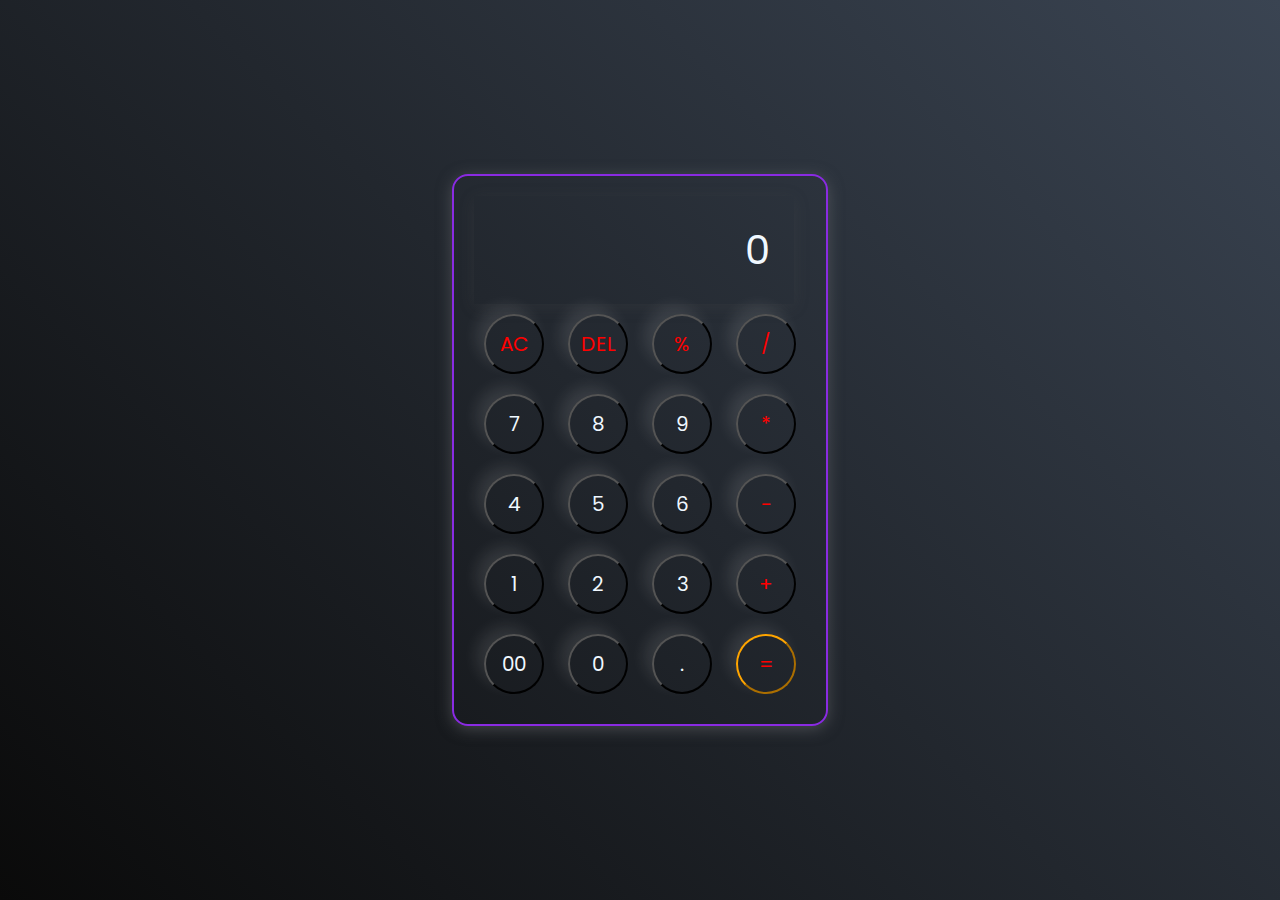
<file: Mini_Project/calculator/index.html>
<!DOCTYPE html>
<html lang="en">
<head>
    <meta charset="UTF-8">
    <meta name="viewport" content="width=device-width, initial-scale=1.0">
    <link rel="stylesheet" href="styles.css">
    <title>calculator</title>
</head>
<body>
    <div class="calculator">
        <input type="text" placeholder="0" id="inputBox">
        <div>
            <button class="operator">AC</button>
            <button class="operator">DEL</button>
            <button class="operator">%</button>
            <button class="operator">/</button>
        </div>
        <div>
            <button>7</button>
            <button>8</button>
            <button>9</button>
            <button class="operator">*</button>
        </div>
        <div>
            <button>4</button>
            <button>5</button>
            <button>6</button>
            <button class="operator">-</button>
        </div>
        <div>
            <button>1</button>
            <button>2</button>
            <button>3</button>
            <button class="operator">+</button>
        </div>
        <div>
            <button>00</button>
            <button>0</button>
            <button>.</button>
            <button id="equalbtn" class="operator">=</button>
        </div>
    </div>
    <script src="./script.js"></script>
</body>
</html>
</file>
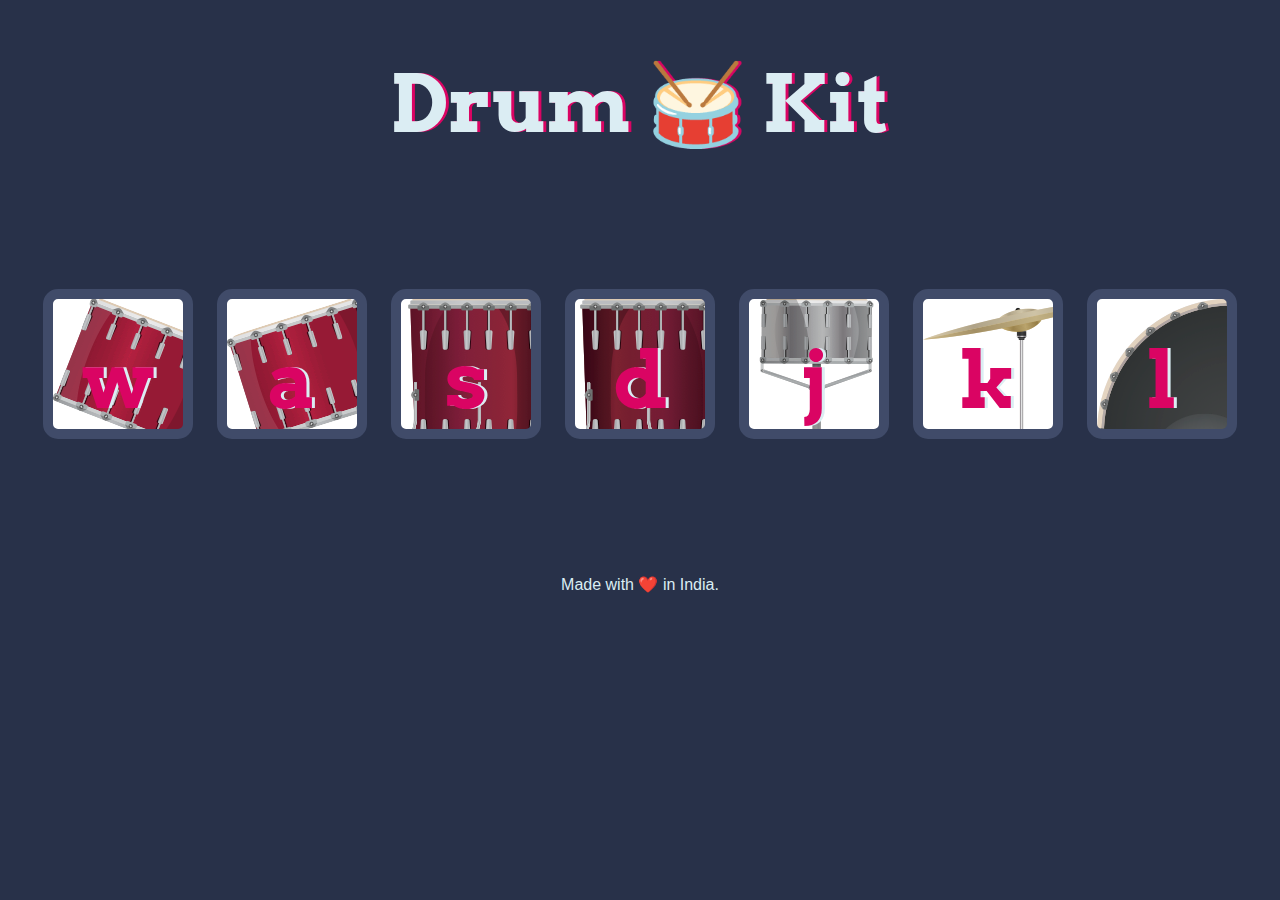
<file: Mini_Project/Drum Kit Starting Files/Drum Kit Starting Files/index.html>
<!DOCTYPE html>
<html lang="en" dir="ltr">

<head>
  <meta charset="utf-8">
  <title>Drum Kit</title>
  <link rel="stylesheet" href="styles.css">
  <link href="https://fonts.googleapis.com/css?family=Arvo" rel="stylesheet">
</head>

<body>

  <h1 id="title">Drum 🥁 Kit</h1>
  <div class="set">
    <button class="w drum">w</button>
    <button class="a drum">a</button>
    <button class="s drum">s</button>
    <button class="d drum">d</button>
    <button class="j drum">j</button>
    <button class="k drum">k</button>
    <button class="l drum">l</button>
  </div>


  <footer>
    Made with ❤️ in India.
  </footer>

 <script src="./index.js"></script>
</body>

</html>
</file>
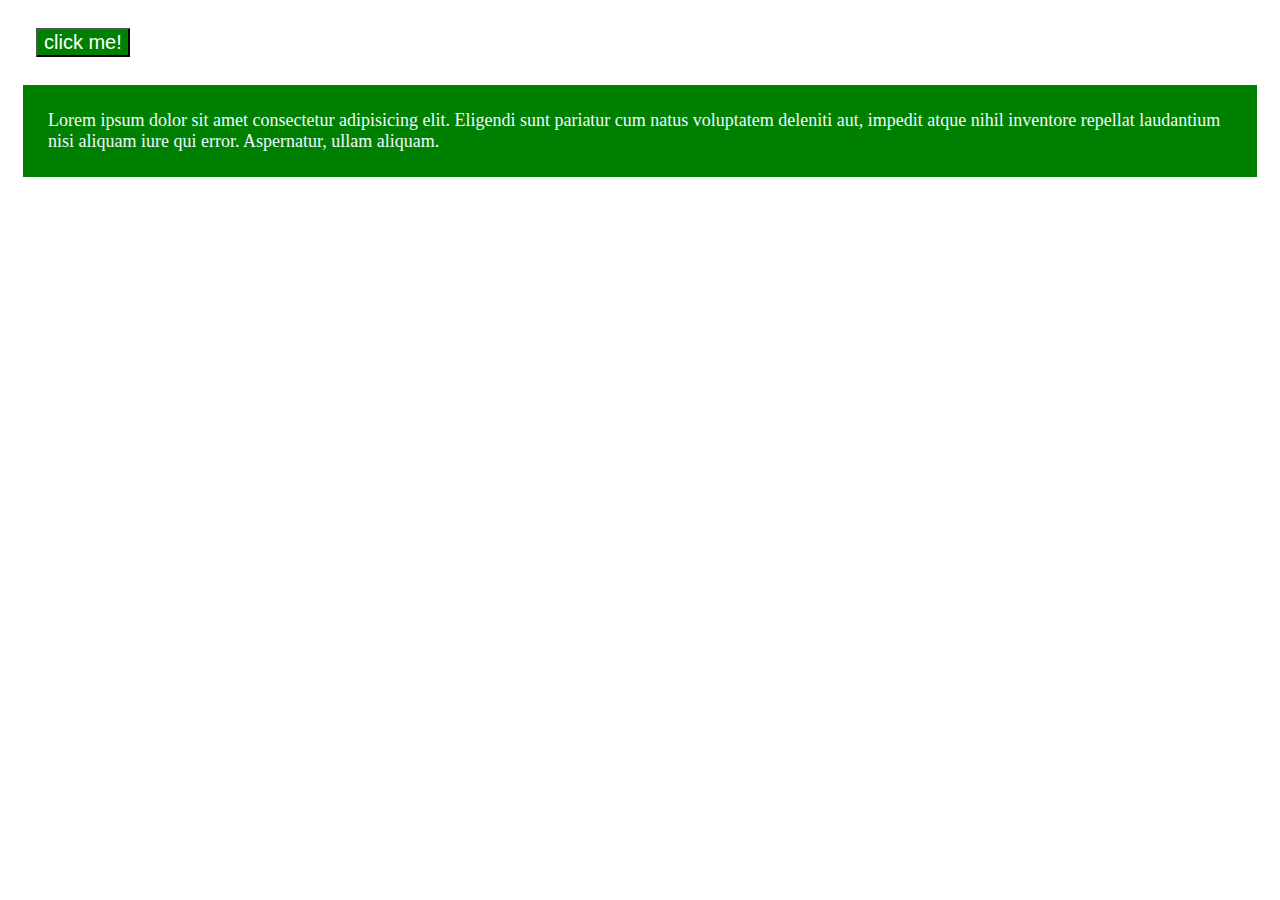
<file: All-concept/domConcept2.html>
<!DOCTYPE html>
<html lang="en">
<head>
    <meta charset="UTF-8">
    <meta name="viewport" content="width=device-width, initial-scale=1.0">
    <title>Document</title>
    <style>
        .content{
            color:red;
            display: block;
        }
        .newClass{
            background-color: green;
            color:aliceblue;
            margin: 15px;
            padding: 25px;
            font-size: 18px;
        }
    </style>
</head>
<body>
    <p class="content">Lorem ipsum dolor sit amet consectetur adipisicing elit. Eligendi sunt pariatur cum natus voluptatem deleniti aut, impedit atque nihil inventore repellat laudantium nisi aliquam iure qui error. Aspernatur, ullam aliquam.</p>

    <script>
        let newBtn=document.createElement("button");
        newBtn.innerText="click me!"
        newBtn.style.color="white";
        newBtn.style.backgroundColor="green"
        newBtn.style.display="block"
        newBtn.style.fontSize="20px"
        newBtn.style.margin="28px"
        document.querySelector("body").prepend(newBtn)

        let para=document.querySelector("p");
        para.classList.add("newClass")
       

    </script>


</body>
</html>
</file>
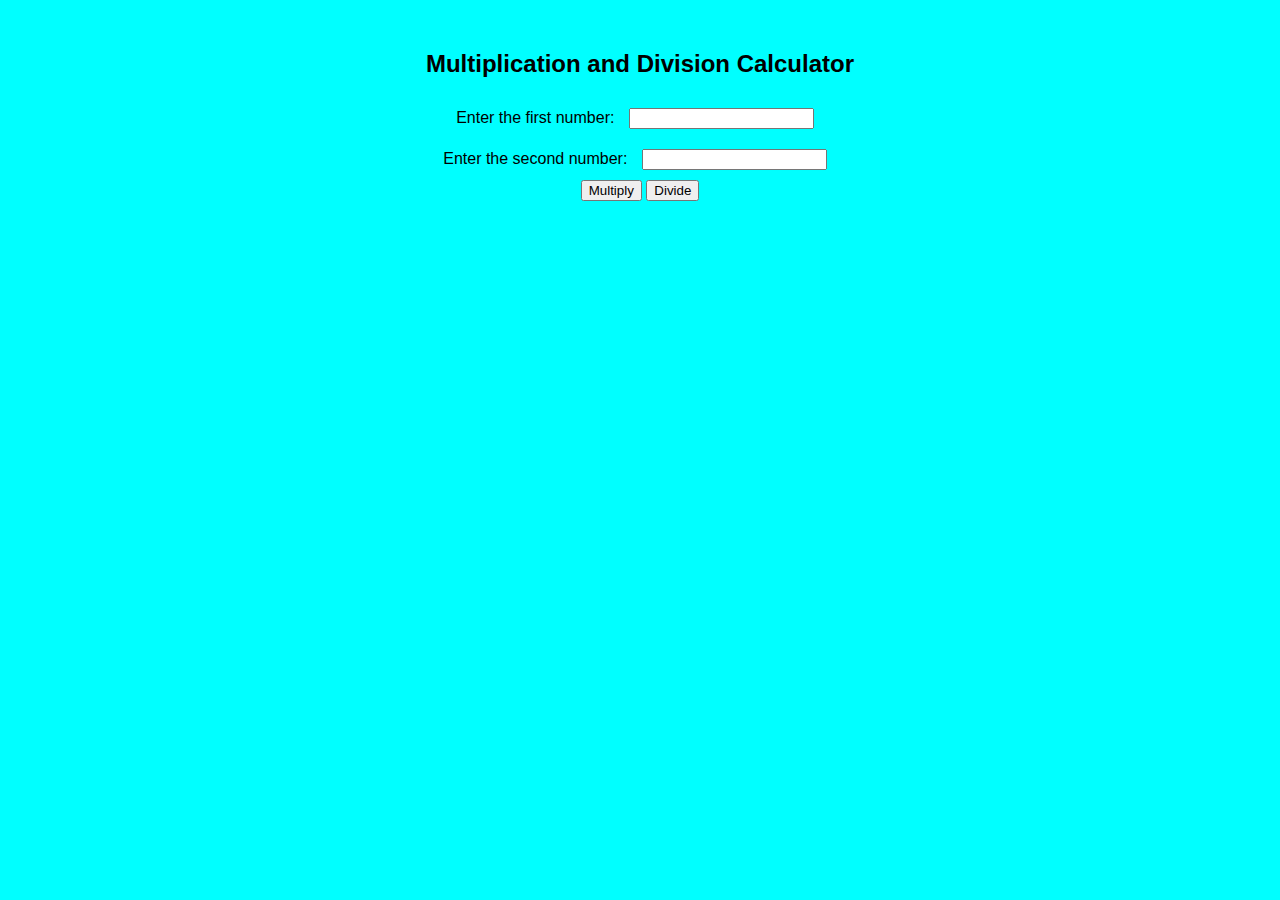
<file: 50Question/13/13.html>
<!DOCTYPE html>
<html lang="en">
<head>
    <meta charset="UTF-8">
    <meta name="viewport" content="width=device-width, initial-scale=1.0">
    <title>Multiplication and Division Calculator</title>
    <link rel="stylesheet" href="./13.css">
</head>
<body>
    <h2>Multiplication and Division Calculator</h2>
    <form id="calculatorForm">
        <label for="num1">Enter the first number: </label>
        <input type="number" id="num1" required>
        <br>
        <label for="num2">Enter the second number: </label>
        <input type="number" id="num2" required>
        <br>
        <button type="button" onclick="multiply()">Multiply</button>
        <button type="button" onclick="divide()">Divide</button>
    </form>
    <div id="results"></div>

    <script src="./13.js"></script>
    
</body>
</html>
</file>
<file: Mini_Project/calculator/styles.css>
@import url('https://fonts.googleapis.com/css2?family=Martian+Mono:wght@500&family=Poppins:ital,wght@1,500&display=swap');

*{
    margin: 0;
    padding: 0;
    box-sizing: border-box;
    font-family: 'Poppins', sans-serif;
}
body{
    width: 100%;
    height: 100vh ;
    display: flex;
    justify-content: center;
    align-items: center;
    background: linear-gradient(45deg,#0a0a0a,#3a4452)
}
.calculator{
    border: blueviolet solid 2px;
    padding: 20px;
    border-radius: 16px;
    background: transparent;
   box-shadow:0px 3px 15px rgb(113, 115, 119,0.5);
}
input{
    border: none;
    width: 320px;
    padding: 24px;
    background: transparent;
    box-shadow: 0px 3px 15px rgb(86,86,86,0.2);
    font-size: 40px;
    text-align: right;
    cursor: pointer;
    color: aliceblue;
    
}
input::placeholder{
    color: aliceblue;
}
button{
    width: 60px;
    height: 60px;
    margin: 10px;
    border-radius: 50%;
    background: transparent;
    color: aliceblue;
    font-size: 20px;
    cursor: pointer;
    box-shadow: -8px -8px 15px rgb(255,255,255,0.1);
    
}
#equalbtn{
    border-color: orange;
}
.operator{
    color: red;
}
</file>
<file: Mini_Project/Drum Kit Starting Files/Drum Kit Starting Files/styles.css>
body {
  text-align: center;
  background-color: #283149;
}

h1 {
  font-size: 5rem;
  color: #DBEDF3;
  font-family: "Arvo", cursive;
  text-shadow: 3px 0 #DA0463;

}

footer {
  color: #DBEDF3;
  font-family: sans-serif;
}

.w {
    background-image: url("images/tom1.png");
}

.a {
  background-image: url("images/tom2.png");
}

.s {
  background-image: url("images/tom3.png");
}

.d {
  background-image: url("images/tom4.png");
}

.j {
  background-image: url("images/snare.png");
}

.k {
  background-image: url("images/crash.png");
}

.l {
  background-image: url("images/kick.png");
}

.set {
  margin: 10% auto;
}

.game-over {
  background-color: red;
  opacity: 0.8;
}

.pressed {
  box-shadow: 0 3px 4px 0 #DBEDF3;
  opacity: 0.5;
}

.red {
  color: red;
}

.drum {
  outline: none;
  border: 10px solid #404B69;
  font-size: 5rem;
  font-family: 'Arvo', cursive;
  line-height: 2;
  font-weight: 900;
  color: #DA0463;
  text-shadow: 3px 0 #DBEDF3;
  border-radius: 15px;
  display: inline-block;
  width: 150px;
  height: 150px;
  text-align: center;
  margin: 10px;
  background-color: white;
}
</file>
<file: 50Question/13/13.css>
body {
    font-family: Arial, sans-serif;
    text-align: center;
    margin: 50px;
    background-color: aqua;
}

input{
    margin:10px
}
</file>
